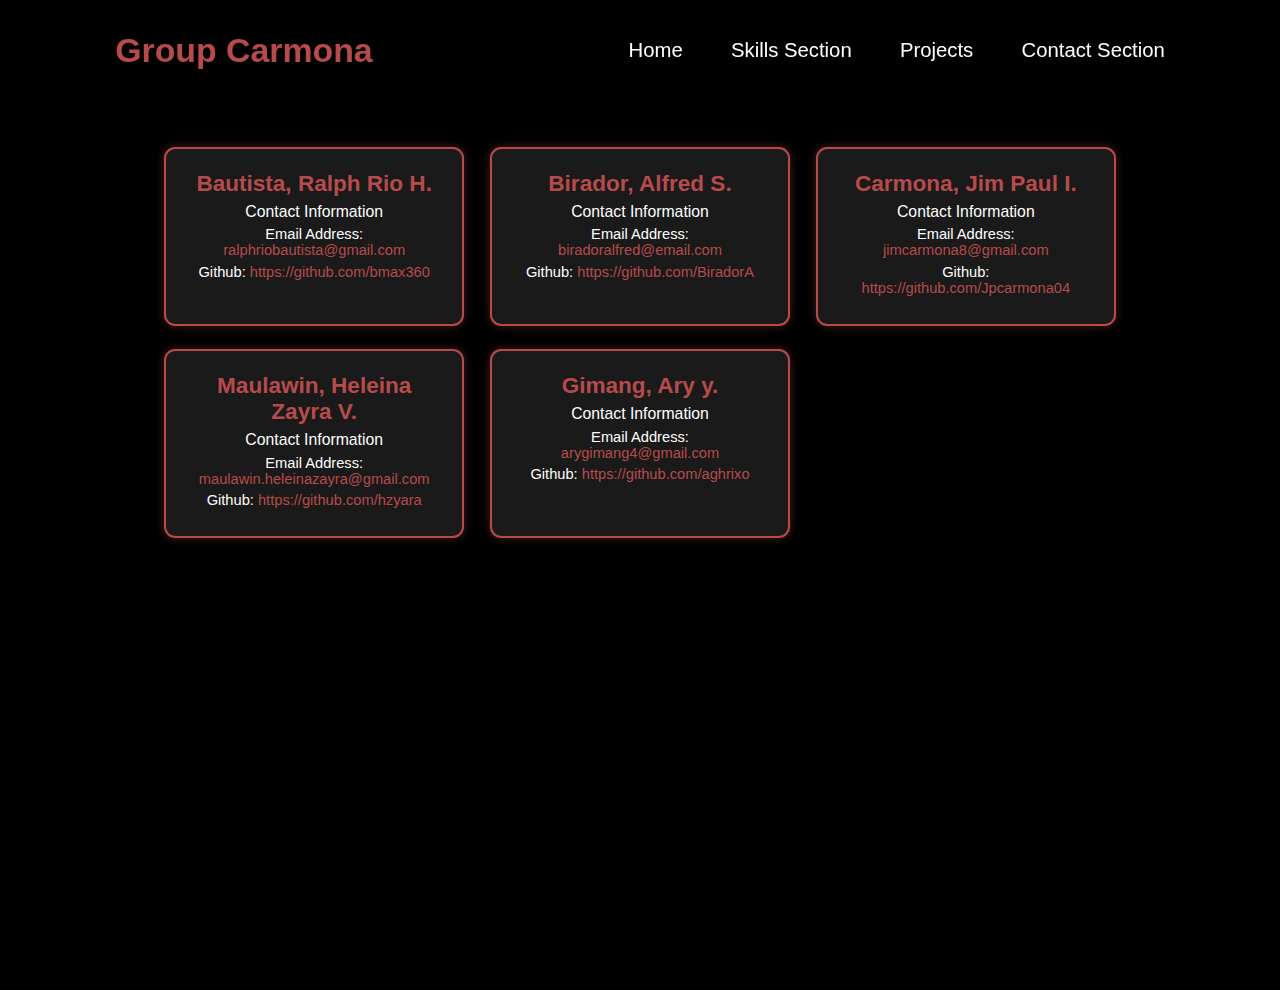
<file: contact_section.html>
<!DOCTYPE html>
<html lang="en">
<head>
    <meta charset="UTF-8">
    <meta name="viewport" content="width=device-width, initial-scale=1.0">
    <link rel="stylesheet" href="https://cdnjs.cloudflare.com/ajax/libs/font-awesome/6.5.2/css/all.min.css">
    <title>Contact Section</title>
</head>
<body>
    <header>
        <a href="#" class="logo">Group Carmona</a>
        <nav>
            <a href="index.html">Home</a>
            <a href="skills_section.html">Skills Section</a>
            <a href="projects.html">Projects</a>
            <a href="contact_section.html">Contact Section</a>
        </nav>
    </header>

    <section class="contact-section">
        <div class="contact-card">
          <h2>Bautista, Ralph Rio H.</h2>
          <p>Contact Information</p>
          <h3>Email Address: <span>ralphriobautista@gmail.com</span></h3>
          <h3>Github: <span>https://github.com/bmax360</span></h3>
        </div>
      
        <div class="contact-card">
          <h2>Birador, Alfred S.</h2>
          <p>Contact Information</p>
          <h3>Email Address: <span>biradoralfred@email.com</span></h3>
          <h3>Github: <span>https://github.com/BiradorA</span></h3>
        </div>
      
        <div class="contact-card">
          <h2>Carmona, Jim Paul I.</h2>
          <p>Contact Information</p>
          <h3>Email Address: <span>jimcarmona8@gmail.com</span></h3>
          <h3>Github: <span>https://github.com/Jpcarmona04</span></h3>
        </div>

        <div class="contact-card">
            <h2>Maulawin, Heleina Zayra V.</h2>
            <p>Contact Information</p>
            <h3>Email Address: <span>maulawin.heleinazayra@gmail.com</span></h3>
            <h3>Github: <span>https://github.com/hzyara</span></h3>
          </div>

          <div class="contact-card">
            <h2>Gimang, Ary y.</h2>
            <p>Contact Information</p>
            <h3>Email Address: <span>arygimang4@gmail.com</span></h3>
            <h3>Github: <span>https://github.com/aghrixo</span></h3>
          </div>
      </section>
</body>
<style>
    *{  
    margin: 0;
    padding: 0;
    box-sizing: border-box;
    text-decoration: none;
    border: none;
    outline: none;
    font-family: 'Poppins', sans-serif;
}

html{
    font-size: 70.5%;
}

body{
    width: 100%;
    height: 100vh;
    overflow-x: hidden;
    background-color: black;
    color: white;
}

header {
    margin-top: 20px;
    position: fixed;
    top: 0;
    left: 0;
    width: 100%;
    padding: 1rem 9%;
    background-color: transparent;
    filter: drop-shadow(10px);
    display: flex;
    justify-content: space-between;
    align-items: center;
    z-index: 100;
    transition: top 0.3s ease; 
}

.logo{
    font-size: 3rem;
    color: #b74b4b;
    font-weight: 800;
    cursor: pointer;
    transition: 0.5s ease;
}

.logo:hover{
    transform: scale(1.1);
}

nav a{
    font-size: 1.8rem;
    color: rgb(255, 255, 255);
    margin-left: 4rem;
    font-weight: 500;
    transition: 0.3s ease;
    border-bottom: 3px solid transparent;
}

nav a:hover,
nav a.active{
    color: #b74b4b;
    border-bottom: 3px solid #b74b4b;
}

.contact-section {
    display: grid;
    grid-template-columns: repeat(auto-fit, minmax(280px, 1fr));
    gap: 2rem;
    padding: 5rem 2rem;
    justify-items: center;
    background-color: black;
    max-width: 1000px;
    margin: 8rem auto 0 auto; /* 🔻 Adds space above (top margin) */
}


.contact-card {
    background-color: #1a1a1a;
    border: 2px solid #b74b4b;
    border-radius: 1rem;
    padding: 2rem;
    max-width: 300px;       /* 🔸 Slightly smaller card */
    width: 100%;
    text-align: center;
    box-shadow: 0 0 10px rgba(183, 75, 75, 0.4);
    transition: transform 0.3s ease, box-shadow 0.3s ease;
}

.contact-card:hover {
    transform: translateY(-5px);
    box-shadow: 0 0 20px rgba(183, 75, 75, 0.8);
}

.contact-card h2 {
    color: #b74b4b;
    font-size: 2rem;
    margin-bottom: 0.5rem;
}

.contact-card p {
    font-size: 1.4rem;
    margin-bottom: 0.5rem;
}

.contact-card h3 {
    font-size: 1.3rem;
    font-weight: 500;
    margin-bottom: 0.5rem;
}

.contact-card span {
    color: #b74b4b;
}



</style>
<script>
    let lastScrollTop = 0;
    const header = document.querySelector("header");

    window.addEventListener("scroll", function () {
        let scrollTop = window.pageYOffset || document.documentElement.scrollTop;

        if (scrollTop > lastScrollTop) {
            
            header.style.top = "-100px";
        } else {
            
            header.style.top = "0";
        }
        lastScrollTop = scrollTop;
    });
</script>
</html>
</file>
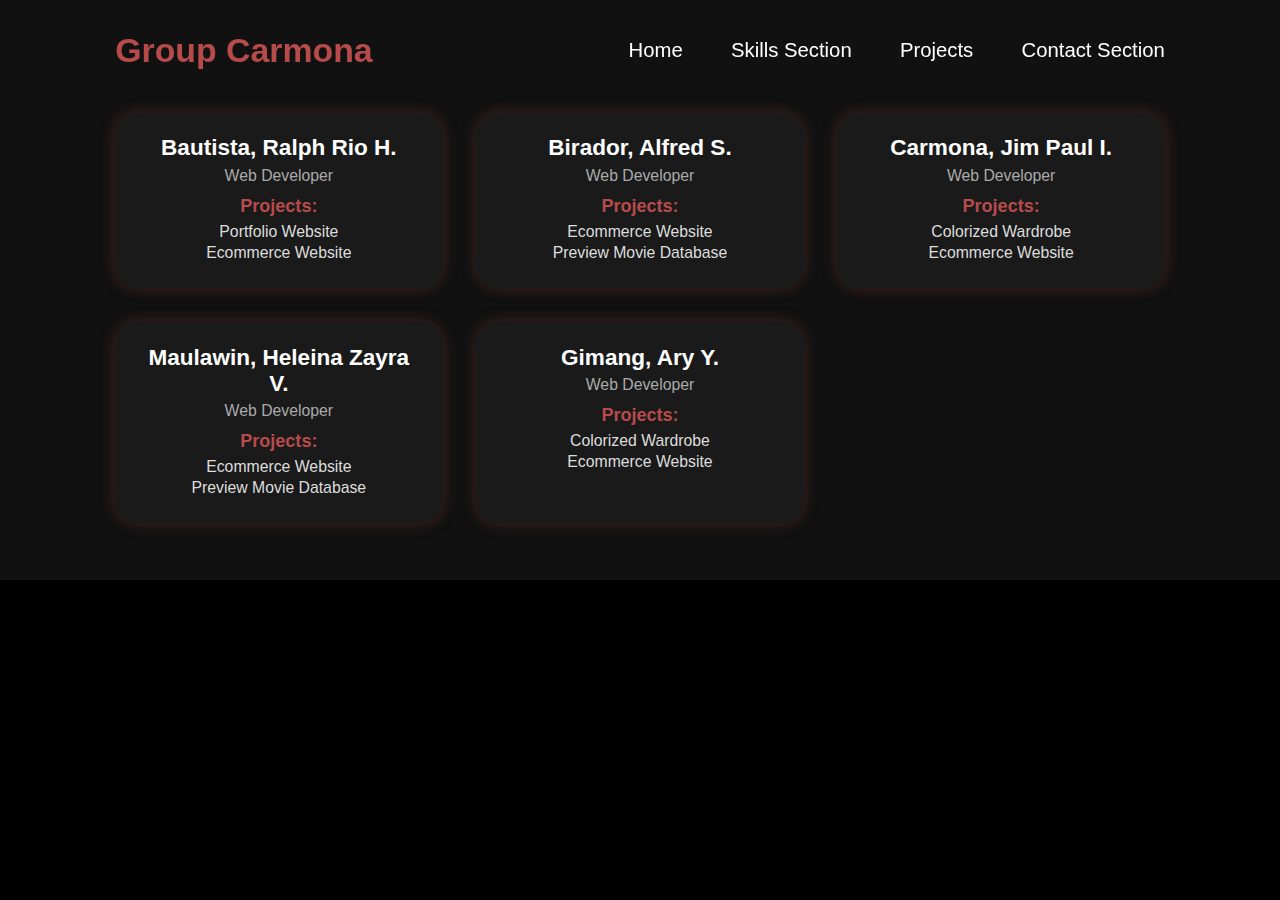
<file: projects.html>
<!DOCTYPE html>
<html lang="en">
<head>
    <meta charset="UTF-8">
    <meta name="viewport" content="width=device-width, initial-scale=1.0">
    <link rel="stylesheet" href="https://cdnjs.cloudflare.com/ajax/libs/font-awesome/6.5.2/css/all.min.css">
    <title>Projects</title>
</head>
<body>
    <header>
        <a href="#" class="logo">Group Carmona</a>
        <nav>
            <a href="index.html">Home</a>
            <a href="skills_section.html">Skills Section</a>
            <a href="projects.html">Projects</a>
            <a href="contact_section.html">Contact Section</a>
        </nav>
    </header>

    <section class="student-grid">
        <div class="student-card">
            <h2>Bautista, Ralph Rio H.</h2>
            <p>Web Developer</p>
            <h3>Projects:</h3>
            <ul>
              <li>Portfolio Website</li>
              <li>Ecommerce Website</li>
            </ul>
          </div>

          <div class="student-card">
            <h2>Birador, Alfred S.</h2>
            <p>Web Developer</p>
            <h3>Projects:</h3>
            <ul>
              <li>Ecommerce Website</li>
              <li>Preview Movie Database</li>
            </ul>
          </div>

          <div class="student-card">
            <h2>Carmona, Jim Paul I.</h2>
            <p>Web Developer</p>
            <h3>Projects:</h3>
            <ul>
              <li>Colorized Wardrobe</li>
              <li>Ecommerce Website</li>
            </ul>
          </div>

          <div class="student-card">
            <h2>Maulawin, Heleina Zayra V.</h2>
            <p>Web Developer</p>
            <h3>Projects:</h3>
            <ul>
              <li>Ecommerce Website</li>
              <li>Preview Movie Database</li>
            </ul>
          </div>

          <div class="student-card">
            <h2>Gimang, Ary Y.</h2>
            <p>Web Developer</p>
            <h3>Projects:</h3>
            <ul>
              <li>Colorized Wardrobe</li>
              <li>Ecommerce Website</li>
            </ul>
          </div>
    </section>
</body>
<style>
*{  
    margin: 0;
    padding: 0;
    box-sizing: border-box;
    text-decoration: none;
    border: none;
    outline: none;
    font-family: 'Poppins', sans-serif;
}

html{
    font-size: 70.5%;
}

body{
    width: 100%;
    height: 100vh;
    overflow-x: hidden;
    background-color: black;
    color: white;
}

header{
    margin-top: 20px;
    position: fixed;
    top: 0;
    left: 0;
    width: 100%;
    padding: 1rem 9%;
    background-color: transparent;
    filter: drop-shadow(10px);
    display: flex;
    justify-content: space-between;
    align-items: center;
    z-index: 100;
}

.logo{
    font-size: 3rem;
    color: #b74b4b;
    font-weight: 800;
    cursor: pointer;
    transition: 0.5s ease;
}

.logo:hover{
    transform: scale(1.1);
}

nav a{
    font-size: 1.8rem;
    color: rgb(255, 255, 255);
    margin-left: 4rem;
    font-weight: 500;
    transition: 0.3s ease;
    border-bottom: 3px solid transparent;
}

nav a:hover,
nav a.active{
    color: #b74b4b;
    border-bottom: 3px solid #b74b4b;
}

.student-grid {
    display: grid;
    grid-template-columns: repeat(auto-fit, minmax(280px, 1fr));
    gap: 3rem;
    padding: 10rem 9% 5rem; /* Extra top padding to avoid overlap with fixed header */
    background-color: #111;
}

.student-card {
    background-color: #1a1a1a;
    padding: 2rem;
    border-radius: 2rem;
    text-align: center;
    box-shadow: 0 0 15px rgba(183, 75, 75, 0.3);
    transition: transform 0.3s ease, box-shadow 0.3s ease;
}

.student-card:hover {
    transform: translateY(-10px);
    box-shadow: 0 0 25px #b74b4b;
}

.student-card img {
    width: 120px;
    height: 120px;
    border-radius: 50%;
    object-fit: cover;
    margin-bottom: 1rem;
    border: 3px solid #b74b4b;
}

.student-card h2 {
    font-size: 2rem;
    margin-bottom: 0.5rem;
    color: #fff;
}

.student-card p {
    font-size: 1.4rem;
    color: #aaa;
    margin-bottom: 1rem;
}

.student-card h3 {
    font-size: 1.6rem;
    color: #b74b4b;
    margin-bottom: 0.5rem;
}

.student-card ul {
    list-style: none;
    padding: 0;
}

.student-card ul li {
    font-size: 1.4rem;
    color: #ddd;
    margin: 0.3rem 0;
}


</style>
</html>
</file>
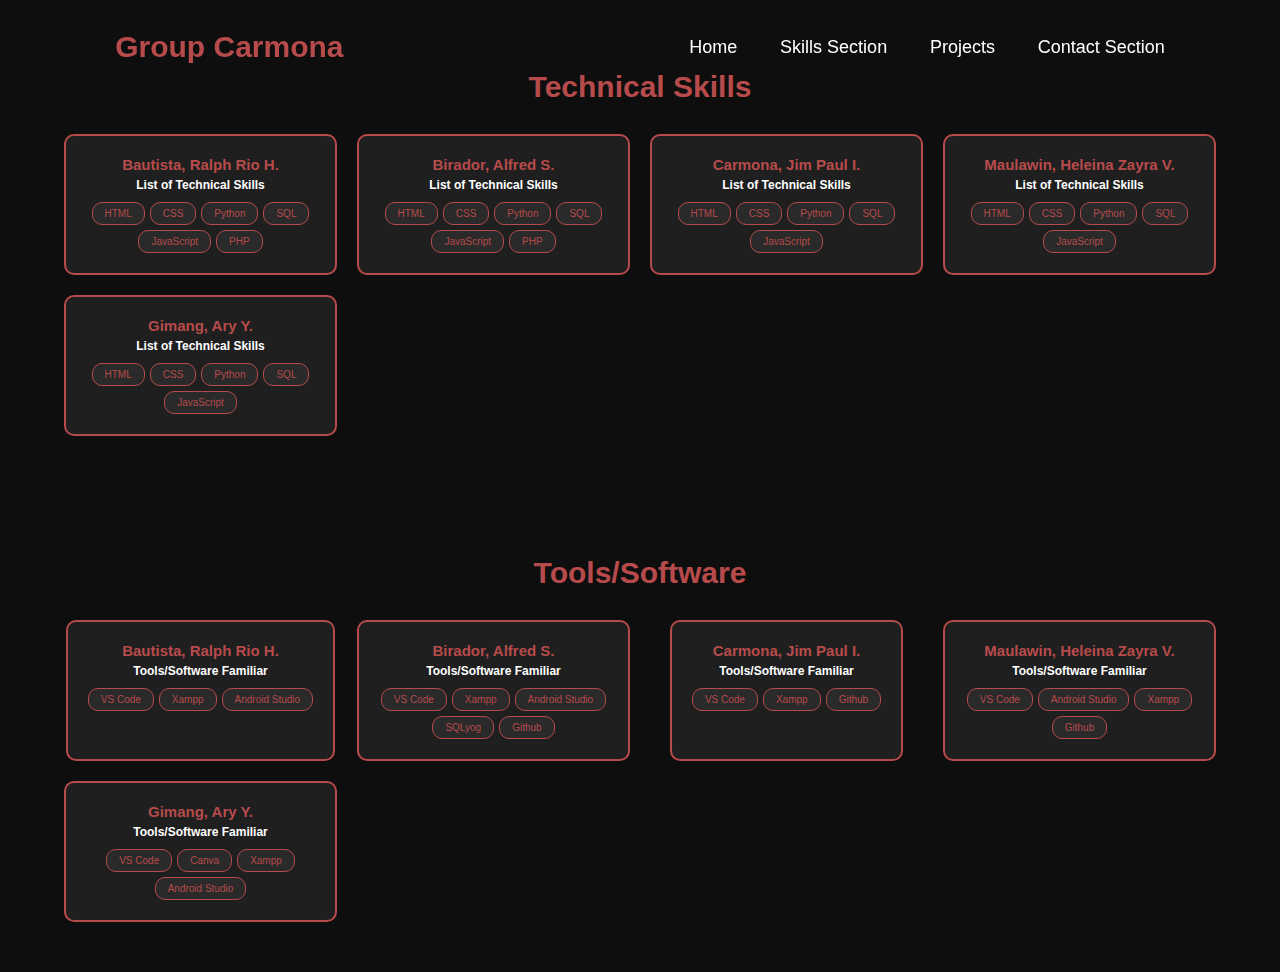
<file: skills_section.html>
<!DOCTYPE html>
<html lang="en">
<head>
    <meta charset="UTF-8">
    <meta name="viewport" content="width=device-width, initial-scale=1.0">
    <link rel="stylesheet" href="https://cdnjs.cloudflare.com/ajax/libs/font-awesome/6.5.2/css/all.min.css">
    <title>Skills Section</title>
</head>
<body>
    <header>
        <a href="#" class="logo">Group Carmona</a>
        <nav>
            <a href="index.html">Home</a>
            <a href="skills_section.html">Skills Section</a>
            <a href="projects.html">Projects</a>
            <a href="contact_section.html">Contact Section</a>
        </nav>
    </header>

    <section class="skills" id="skills">
        <h1 class="skills-heading">Technical Skills</h1>
        <div class="skills-container">
            <h2 class="section-title">Bautista, Ralph Rio H.</h2>
            <h3 class="skills-subtitle">List of Technical Skills</h3>
            <ul class="skills-list">
                <li><span>HTML</span></li>
                <li><span>CSS</span></li>
                <li><span>Python</span></li>
                <li><span>SQL</span></li>
                <li><span>JavaScript</span></li>
                <li><span>PHP</span></li>
            </ul>
        </div>
    
        <div class="skills-container">
            <h2 class="section-title">Birador, Alfred S.</h2>
            <h3 class="skills-subtitle">List of Technical Skills</h3>
            <ul class="skills-list">
                <li><span>HTML</span></li>
                <li><span>CSS</span></li>
                <li><span>Python</span></li>
                <li><span>SQL</span></li>
                <li><span>JavaScript</span></li>
                <li><span>PHP</span></li>
            </ul>
        </div>
    
        <div class="skills-container">
            <h2 class="section-title">Carmona, Jim Paul I.</h2>
            <h3 class="skills-subtitle">List of Technical Skills</h3>
            <ul class="skills-list">
                <li><span>HTML</span></li>
                <li><span>CSS</span></li>
                <li><span>Python</span></li>
                <li><span>SQL</span></li>
                <li><span>JavaScript</span></li>
            </ul>
        </div>
    
        <div class="skills-container">
            <h2 class="section-title">Maulawin, Heleina Zayra V.</h2>
            <h3 class="skills-subtitle">List of Technical Skills</h3>
            <ul class="skills-list">
                <li><span>HTML</span></li>
                <li><span>CSS</span></li>
                <li><span>Python</span></li>
                <li><span>SQL</span></li>
                <li><span>JavaScript</span></li>
            </ul>
        </div>
    
        <div class="skills-container">
            <h2 class="section-title">Gimang, Ary Y.</h2>
            <h3 class="skills-subtitle">List of Technical Skills</h3>
            <ul class="skills-list">
                <li><span>HTML</span></li>
                <li><span>CSS</span></li>
                <li><span>Python</span></li>
                <li><span>SQL</span></li>
                <li><span>JavaScript</span></li>
            </ul>
        </div>
    </section>

    <section class="skills" id="skills">
        <h1 class="skills-heading">Tools/Software</h1>
        <div class="skills-container">
            <h2 class="section-title">Bautista, Ralph Rio H.</h2>
            <h3 class="skills-subtitle">Tools/Software Familiar</h3>
            <ul class="skills-list">
                <li><span>VS Code</span></li>
                <li><span>Xampp</span></li>
                <li><span>Android Studio</span></li>
            </ul>
        </div>
    
        <div class="skills-container">
            <h2 class="section-title">Birador, Alfred S.</h2>
            <h3 class="skills-subtitle">Tools/Software Familiar</h3>
            <ul class="skills-list">
                <li><span>VS Code</span></li>
                <li><span>Xampp</span></li>
                <li><span>Android Studio</span></li>
                <li><span>SQLyog</span></li>
                <li><span>Github</span></li>
            </ul>
        </div>
    
        <div class="skills-container">
            <h2 class="section-title">Carmona, Jim Paul I.</h2>
            <h3 class="skills-subtitle">Tools/Software Familiar</h3>
            <ul class="skills-list">
                <li><span>VS Code</span></li>
                <li><span>Xampp</span></li>
                <li><span>Github</span></li>
            </ul>
        </div>
    
        <div class="skills-container">
            <h2 class="section-title">Maulawin, Heleina Zayra V.</h2>
            <h3 class="skills-subtitle">Tools/Software Familiar</h3>
            <ul class="skills-list">
                <li><span>VS Code</span></li>
                <li><span>Android Studio</span></li>
                <li><span>Xampp</span></li>
                <li><span>Github</span></li>
            </ul>
        </div>
    
        <div class="skills-container">
            <h2 class="section-title">Gimang, Ary Y.</h2>
            <h3 class="skills-subtitle">Tools/Software Familiar</h3>
            <ul class="skills-list">
                <li><span>VS Code</span></li>
                <li><span>Canva</span></li>
                <li><span>Xampp</span></li>
                <li><span>Android Studio</span></li>
            </ul>
        </div>
    </section>
    
</body>
<style>
*{
    margin: 0;
    padding: 0;
    box-sizing: border-box;
    text-decoration: none;
    border: none;
    outline: none;
    font-family: 'Poppins', sans-serif;
}

html{
    font-size: 62.5%;
}

body{
    width: 100%;
    height: 100vh;
    overflow-x: hidden;
    background-color: black;
    color: white;
}

header {
    margin-top: 20px;
    position: fixed;
    top: 0;
    left: 0;
    width: 100%;
    padding: 1rem 9%;
    background-color: transparent;
    filter: drop-shadow(10px);
    display: flex;
    justify-content: space-between;
    align-items: center;
    z-index: 100;
    transition: top 0.3s ease; 
}

.logo{
    font-size: 3rem;
    color: #b74b4b;
    font-weight: 800;
    cursor: pointer;
    transition: 0.5s ease;
}

.logo:hover{
    transform: scale(1.1);
}

nav a{
    font-size: 1.8rem;
    color: white;
    margin-left: 4rem;
    font-weight: 500;
    transition: 0.3s ease;
    border-bottom: 3px solid transparent;
}

nav a:hover,
nav a.active{
    color: #b74b4b;
    border-bottom: 3px solid #b74b4b;
}

@media(max-width:995px){
    nav{
        position: absolute;
        display: none;
        top: 0;
        right: 0;
        width: 40%;
        border-left: 3px solid #b74b4b;
        border-bottom: 3px solid #b74b4b;
        border-bottom-left-radius: 2rem;
        padding: 1rem solid;
        background-color: #161616;
        border-top: 0.1rem solid rgba(0,0,0,0.1);
    }
    nav.active{
        display: block;
    }
    nav a{
        display: block;
        font-size: 2rem;
        margin: 3rem 0;
    }
    nav a:hover,
    nav a.active{
        padding: 1rem;
        border-radius: 0.5rem;
        border-bottom: 0.5rem solid #b74b4b;
    }
}

/* Main section grid */
#skills {
    display: grid;
    grid-template-columns: repeat(auto-fit, minmax(250px, 1fr));
    gap: 2rem;
    padding: 7rem 5% 5rem; 
    background-color: #0e0e0e;
    color: white;
    text-align: center;
    justify-content: center;
    position: relative;
}

/* Title styling */
.skills-heading {
    grid-column: 1 / -1;
    font-size: 3rem;
    color: #b74b4b;
    font-weight: bold;
    margin-bottom: 1rem;
}

/* Skill card boxes */
.skills-container {
    background-color: #1f1f1f;
    border: 2px solid #b74b4b;
    border-radius: 1rem;
    padding: 2rem;
    max-width: 300px;
    margin: 0 auto;
    transition: transform 0.3s ease, box-shadow 0.3s ease;
}

.skills-container:hover {
    transform: scale(1.03);
    box-shadow: 0 0 15px #b74b4b;
}

.section-title {
    font-size: 1.5rem;
    color: #b74b4b;
    margin-bottom: 0.5rem;
}

.skills-subtitle {
    font-size: 1.2rem;
    margin-bottom: 1rem;
}

.skills-list {
    list-style: none;
    padding: 0;
    display: flex;
    flex-wrap: wrap;
    gap: 0.5rem;
    justify-content: center;
}

.skills-list li {
    background-color: #2a2a2a;
    padding: 0.5rem 1.2rem;
    border-radius: 1rem;
    font-weight: 500;
    color: #b74b4b;
    border: 1px solid #b74b4b;
    transition: background-color 0.3s, color 0.3s;
}

.skills-list li:hover {
    background-color: #b74b4b;
    color: black;
}

</style>
<script>
    let lastScrollTop = 0;
    const header = document.querySelector("header");

    window.addEventListener("scroll", function () {
        let scrollTop = window.pageYOffset || document.documentElement.scrollTop;

        if (scrollTop > lastScrollTop) {
            // Scrolling down
            header.style.top = "-100px";
        } else {
            // Scrolling up
            header.style.top = "0";
        }
        lastScrollTop = scrollTop;
    });
</script>

</html>
</file>
